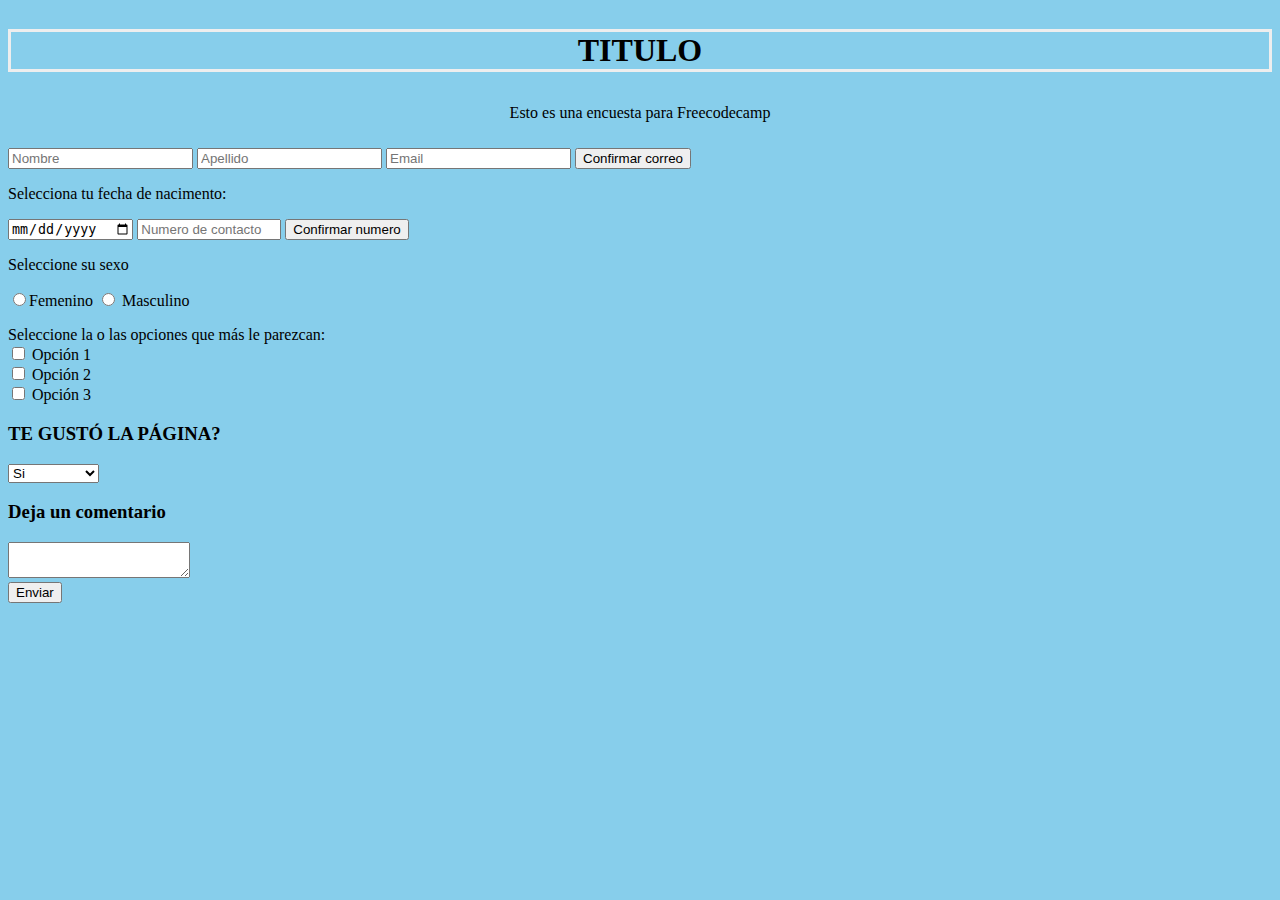
<file: Primer portfolio/encuesta.html>
<!DOCTYPE html>
<html>
  <link rel="stylesheet" href="encuesta.css">
  <header>
    <h1 id="title">TITULO </h1>
<p id="description"> Esto es una encuesta para Freecodecamp <p>
  </header>
  <body id="container">
<form id="survey-form">

<label id="name-label">
  <input type="text" placeholder="Nombre" id="name" required> 
  </label>
  <label>
  <input type="text" placeholder="Apellido" id="apellido" required>
  </label>

  <label for="email-label" id="email-label">
  <input id="email" type="email" placeholder="Email" id="email" required> <button>Confirmar correo</button>
  </label>



<p> Selecciona tu fecha de nacimento: </p>

<input type="date" placeholder="Fecha de nacimiento"  id="date" required>

  <label id="number-label">

<input type="number"  placeholder="Numero de contacto" 
 min="0" max="1000000000000" id="number" required> <button>Confirmar numero</button>
  </label>

<div id="checkbox-y-radio">
<p>Seleccione su sexo</p>
<label for="femenino">
<input type="radio" name="femenino-masculino" value="value">Femenino
</label>
<label for="masculino">
<input type ="radio" value="value" name="femenino-masculino"> Masculino
</label>
  </div>

  <div>
    <label id="checkbox">
      <p> Seleccione la o las opciones que más le parezcan:
      <br>
      
      <input type="checkbox" value="value1" name="opcion 1"> Opción 1
      <br>
        <input type="checkbox" value="value2" name="opcion 2"> Opción 2
        <br>
          <input type="checkbox" value="value3" name="opcion 3"> Opción 3


    </label>
  </div>
  <div>
    <h3>TE GUSTÓ LA PÁGINA?</h3>
    <select id="dropdown" name="select">
  <option value="value1">Si </option>
  <option value="value2">No</option>
  <option value="value3">Me da igual</option>
</select>
  </div>
  <h3>Deja un comentario</h3>
  <textarea></textarea>
  <div id="Enviar">
    <button id="submit">Enviar</button>
  </div>

  
    

  </form>
  


  
  </body>

  <footer></footer>
  </html>

</html>
</file>
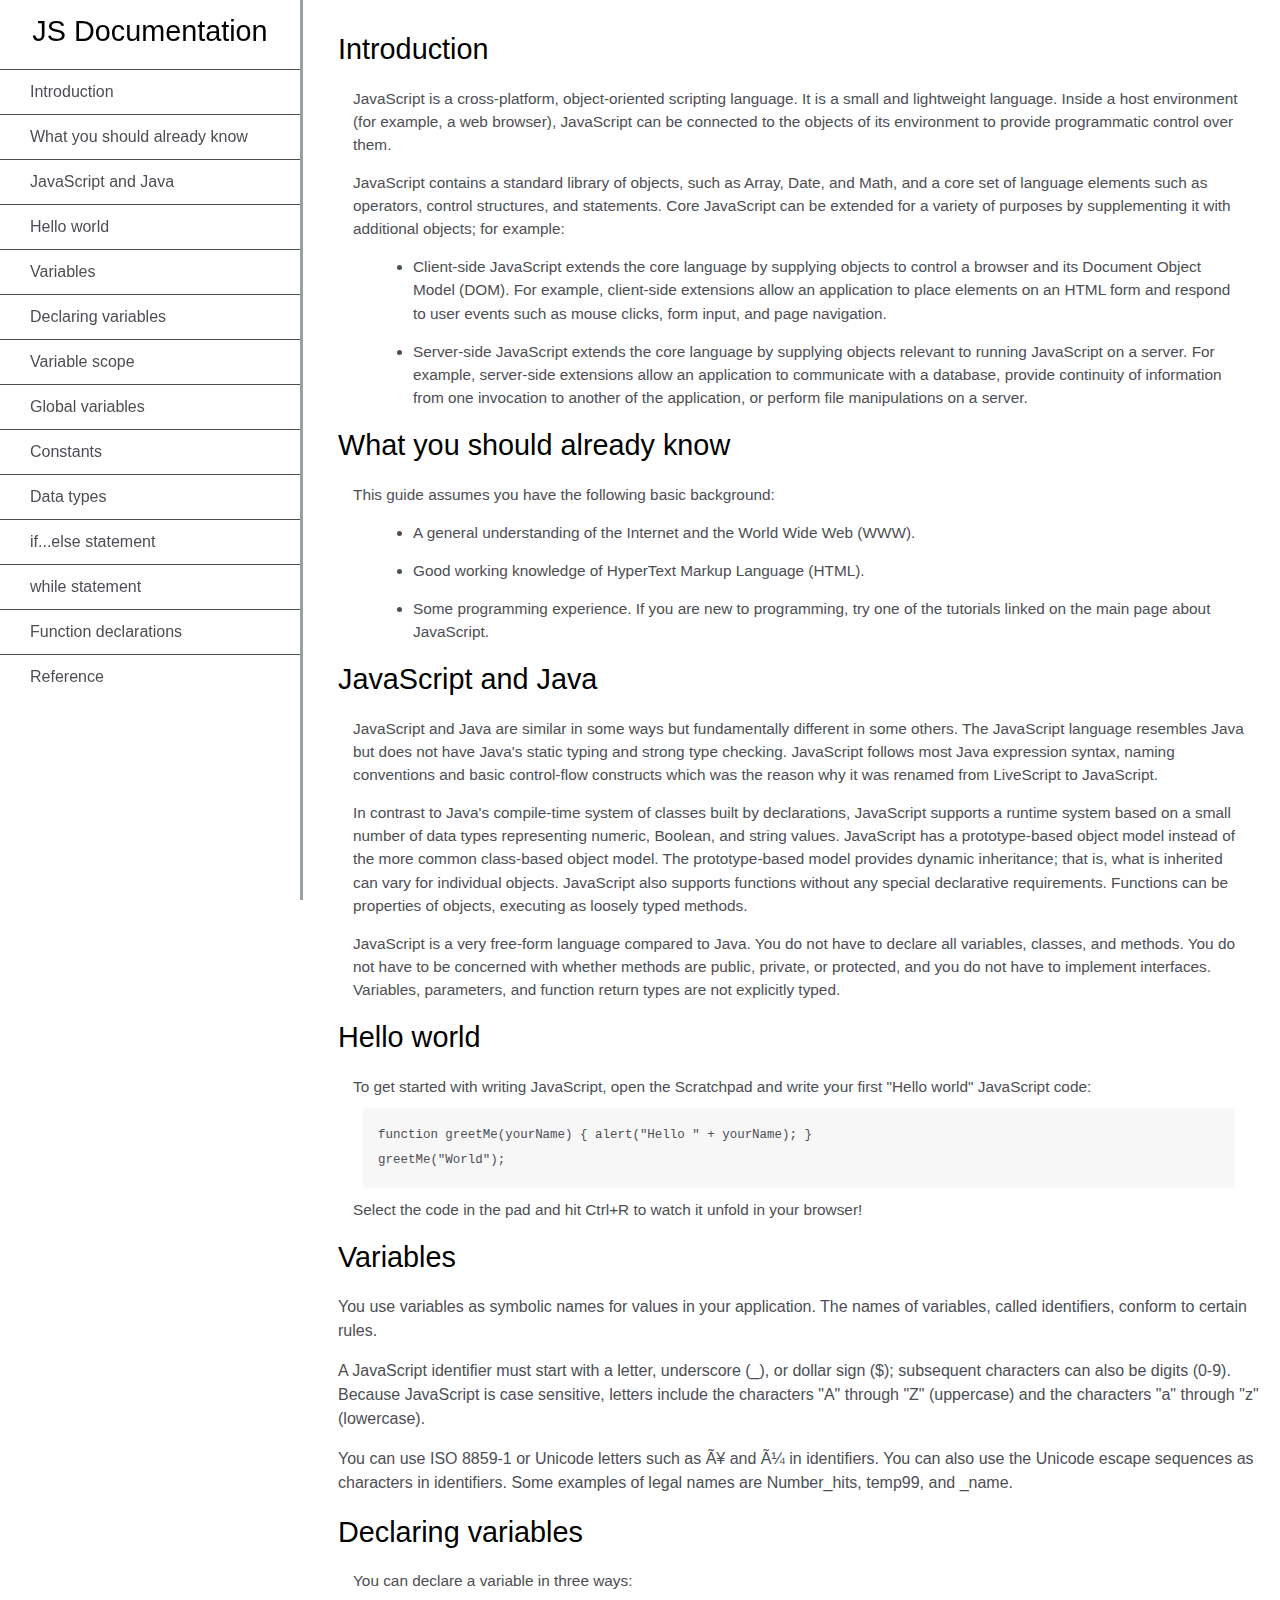
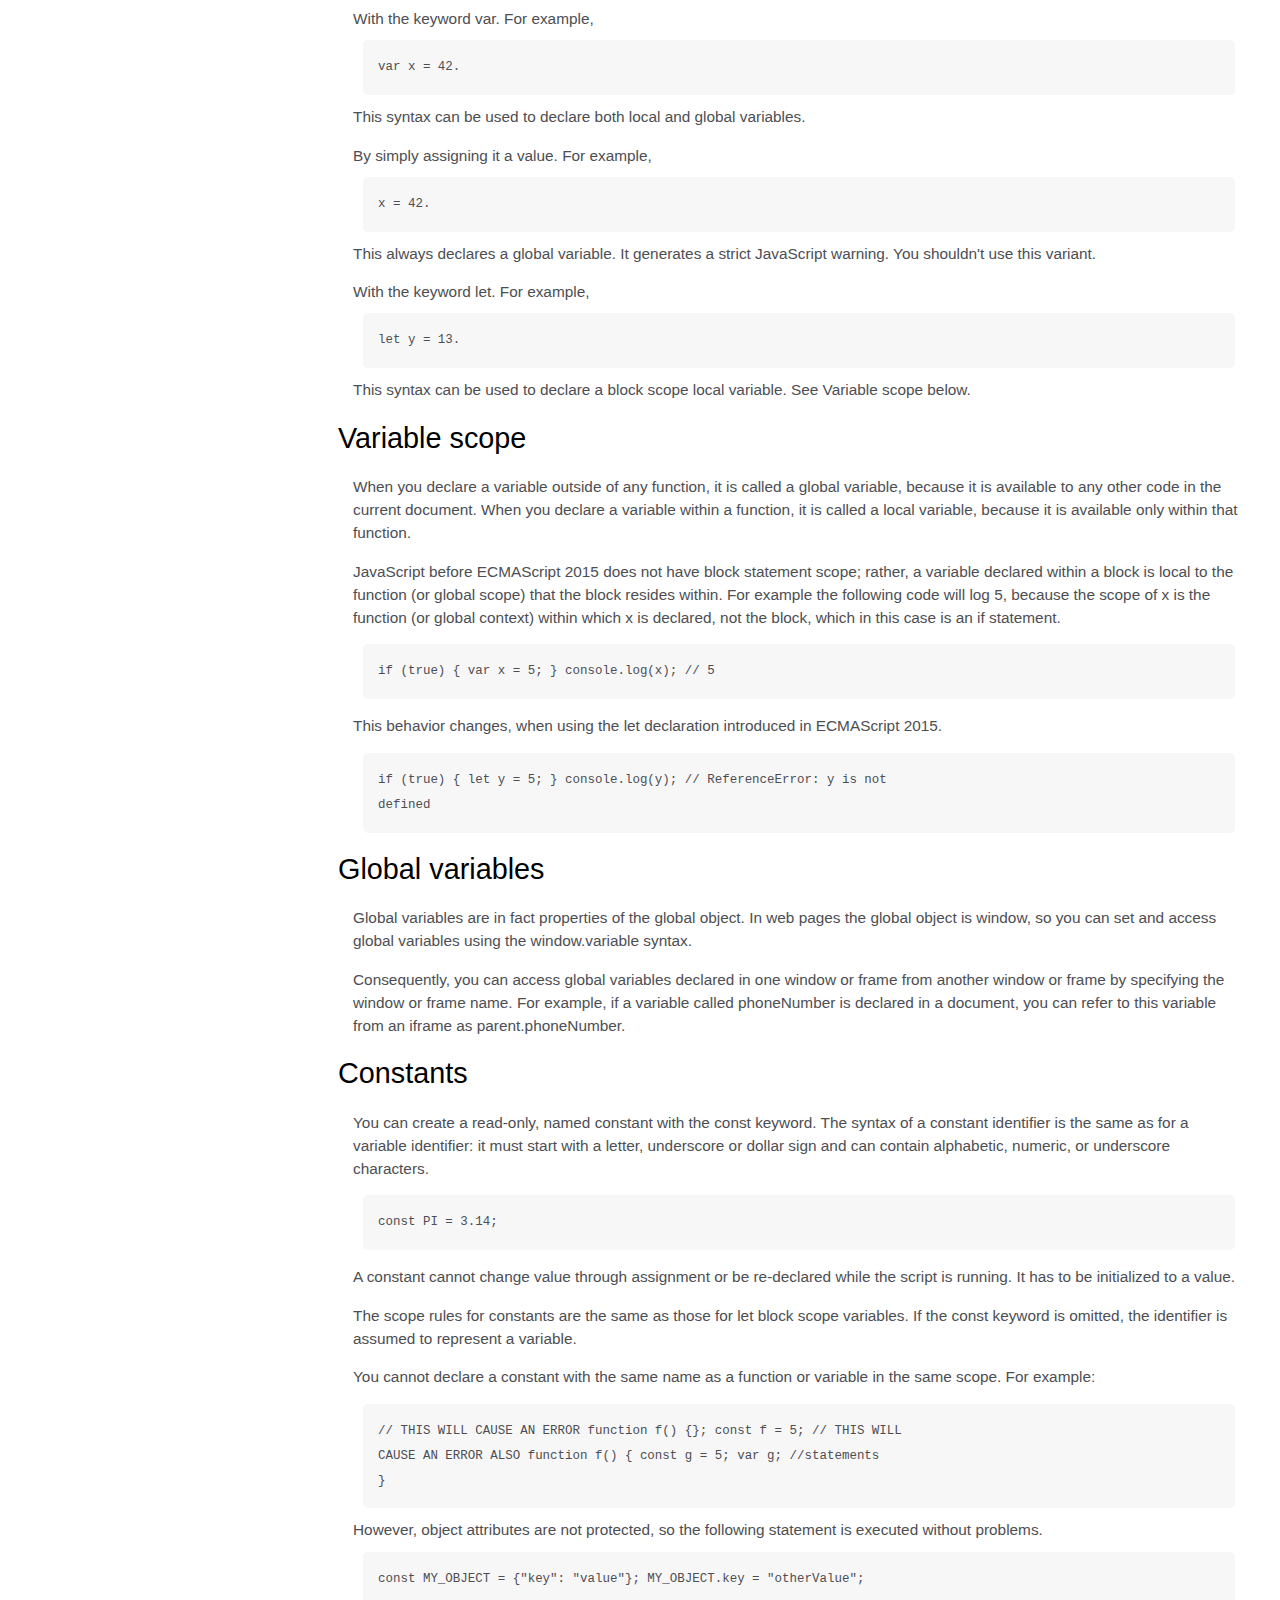
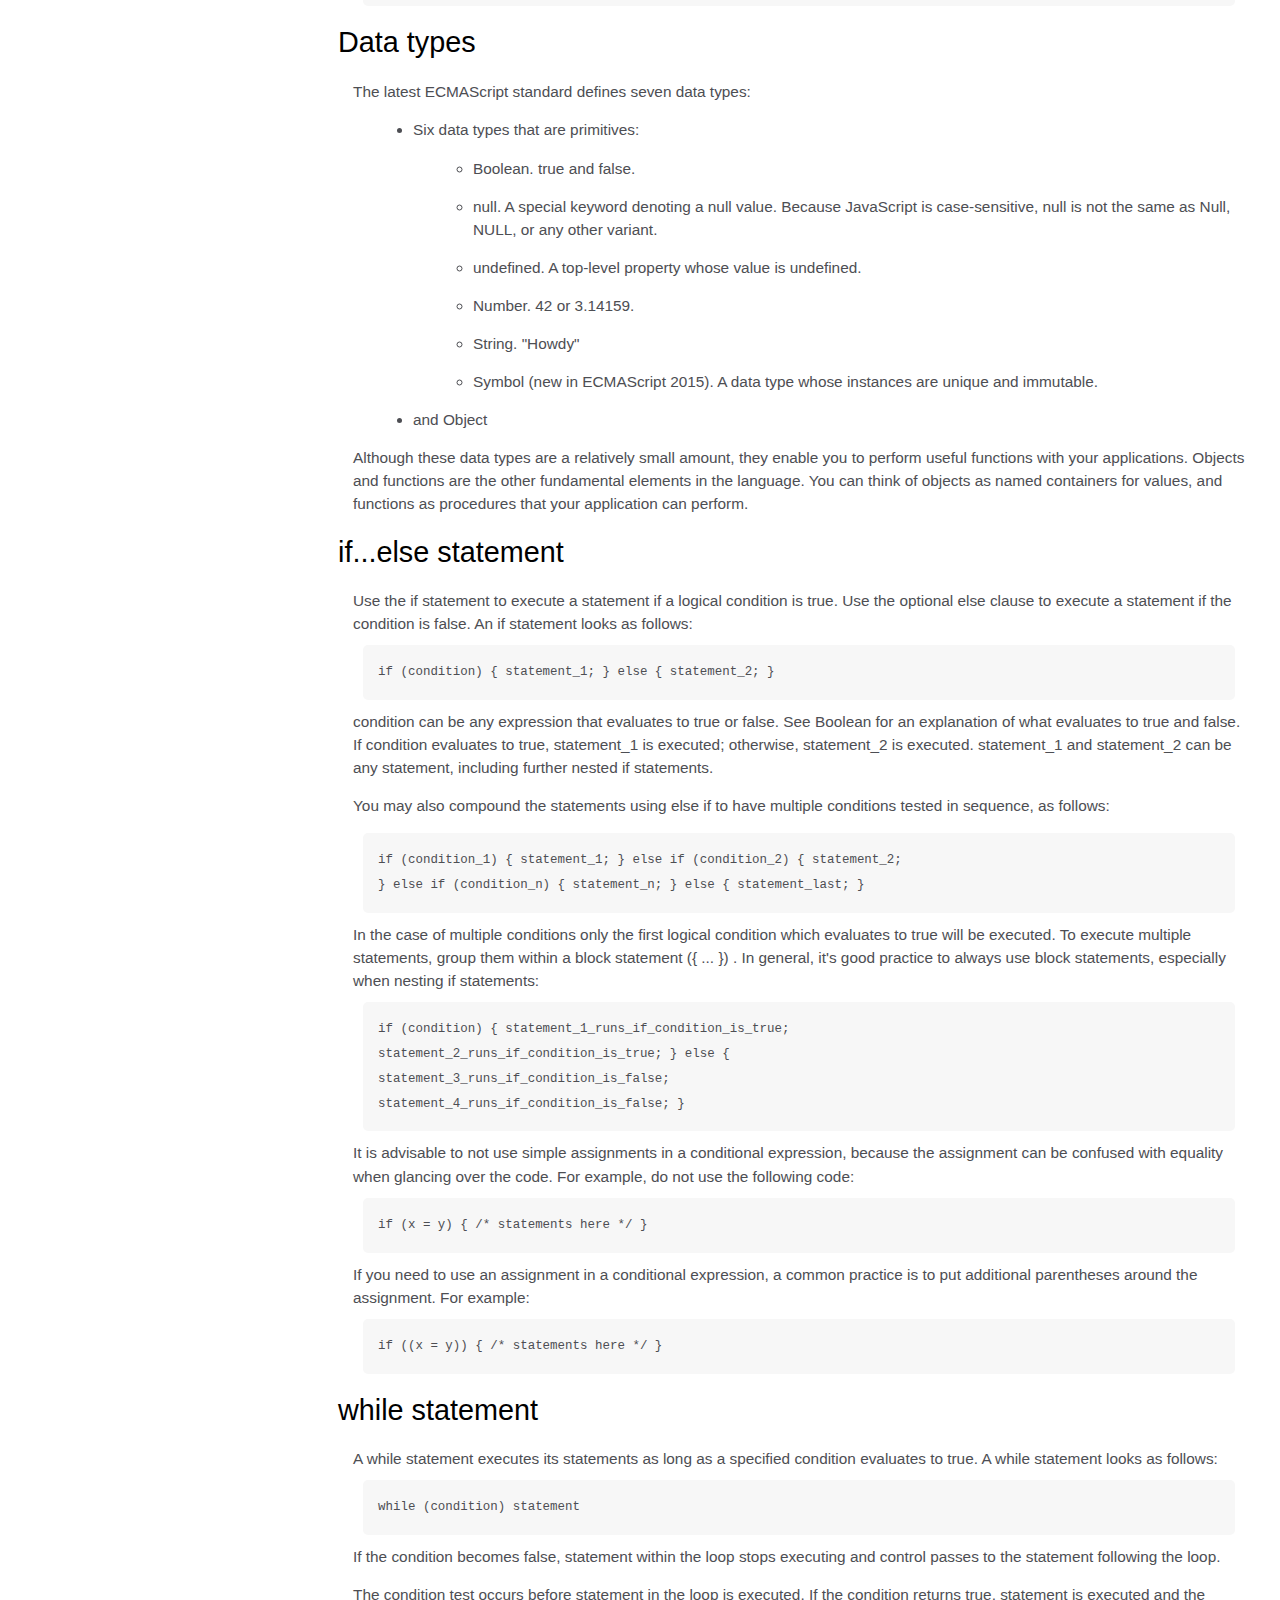
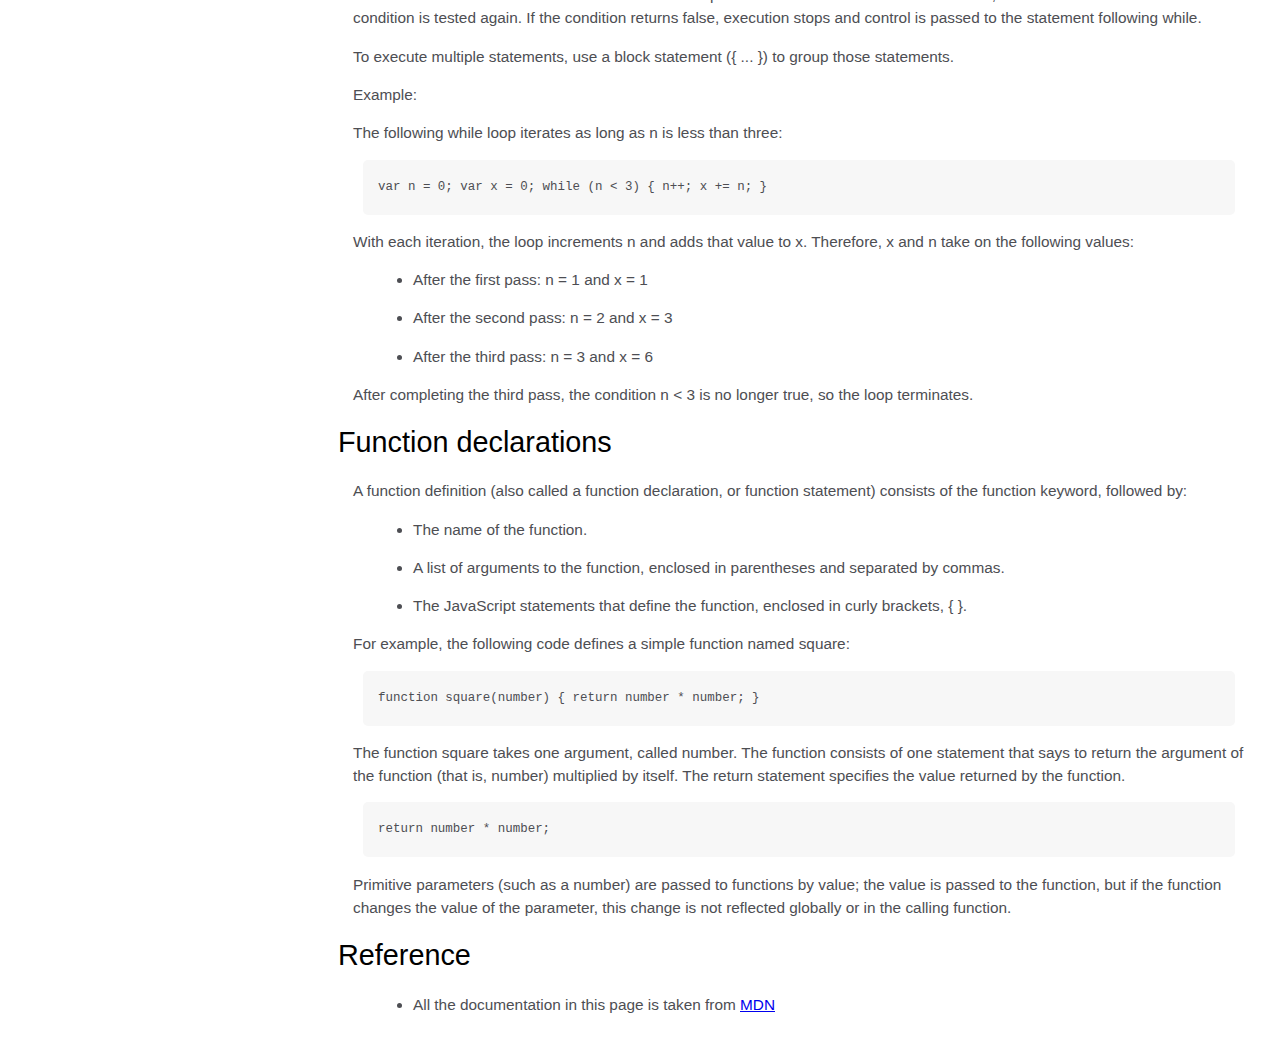
<file: Primer portfolio/infoTecnica.html>
<!DOCTYPE html>
<html lang="es">
<head>
    <link rel="stylesheet" href="infoTecnica.css"
    <meta charset="UTF-8">
    <meta http-equiv="X-UA-Compatible" content="IE=edge">
    <meta name="viewport" content="width=device-width, initial-scale=1.0">
    <title>Document</title>
</head>
<nav id="navbar">
  <header>JS Documentation</header>
  <ul>
    <li><a class="nav-link" href="#Introduction">Introduction</a></li>
    <li>
      <a class="nav-link" href="#What_you_should_already_know"
        >What you should already know</a
      >
    </li>
    <li>
      <a class="nav-link" href="#JavaScript_and_Java">JavaScript and Java</a>
    </li>
    <li><a class="nav-link" href="#Hello_world">Hello world</a></li>
    <li><a class="nav-link" href="#Variables">Variables</a></li>
    <li>
      <a class="nav-link" href="#Declaring_variables">Declaring variables</a>
    </li>
    <li><a class="nav-link" href="#Variable_scope">Variable scope</a></li>
    <li><a class="nav-link" href="#Global_variables">Global variables</a></li>
    <li><a class="nav-link" href="#Constants">Constants</a></li>
    <li><a class="nav-link" href="#Data_types">Data types</a></li>
    <li>
      <a class="nav-link" href="#if...else_statement">if...else statement</a>
    </li>
    <li><a class="nav-link" href="#while_statement">while statement</a></li>
    <li>
      <a class="nav-link" href="#Function_declarations"
        >Function declarations</a
      >
    </li>
    <li><a class="nav-link" href="#Reference">Reference</a></li>
  </ul>
</nav>
<main id="main-doc">
  <section class="main-section" id="Introduction">
    <header>Introduction</header>
    <article>
      <p>
        JavaScript is a cross-platform, object-oriented scripting language. It
        is a small and lightweight language. Inside a host environment (for
        example, a web browser), JavaScript can be connected to the objects of
        its environment to provide programmatic control over them.
      </p>

      <p>
        JavaScript contains a standard library of objects, such as Array, Date,
        and Math, and a core set of language elements such as operators, control
        structures, and statements. Core JavaScript can be extended for a
        variety of purposes by supplementing it with additional objects; for
        example:
      </p>
      <ul>
        <li>
          Client-side JavaScript extends the core language by supplying objects
          to control a browser and its Document Object Model (DOM). For example,
          client-side extensions allow an application to place elements on an
          HTML form and respond to user events such as mouse clicks, form input,
          and page navigation.
        </li>
        <li>
          Server-side JavaScript extends the core language by supplying objects
          relevant to running JavaScript on a server. For example, server-side
          extensions allow an application to communicate with a database,
          provide continuity of information from one invocation to another of
          the application, or perform file manipulations on a server.
        </li>
      </ul>
    </article>
  </section>
  <section class="main-section" id="What_you_should_already_know">
    <header>What you should already know</header>
    <article>
      <p>This guide assumes you have the following basic background:</p>

      <ul>
        <li>
          A general understanding of the Internet and the World Wide Web (WWW).
        </li>
        <li>Good working knowledge of HyperText Markup Language (HTML).</li>
        <li>
          Some programming experience. If you are new to programming, try one of
          the tutorials linked on the main page about JavaScript.
        </li>
      </ul>
    </article>
  </section>
  <section class="main-section" id="JavaScript_and_Java">
    <header>JavaScript and Java</header>
    <article>
      <p>
        JavaScript and Java are similar in some ways but fundamentally different
        in some others. The JavaScript language resembles Java but does not have
        Java's static typing and strong type checking. JavaScript follows most
        Java expression syntax, naming conventions and basic control-flow
        constructs which was the reason why it was renamed from LiveScript to
        JavaScript.
      </p>

      <p>
        In contrast to Java's compile-time system of classes built by
        declarations, JavaScript supports a runtime system based on a small
        number of data types representing numeric, Boolean, and string values.
        JavaScript has a prototype-based object model instead of the more common
        class-based object model. The prototype-based model provides dynamic
        inheritance; that is, what is inherited can vary for individual objects.
        JavaScript also supports functions without any special declarative
        requirements. Functions can be properties of objects, executing as
        loosely typed methods.
      </p>
      <p>
        JavaScript is a very free-form language compared to Java. You do not
        have to declare all variables, classes, and methods. You do not have to
        be concerned with whether methods are public, private, or protected, and
        you do not have to implement interfaces. Variables, parameters, and
        function return types are not explicitly typed.
      </p>
    </article>
  </section>
  <section class="main-section" id="Hello_world">
    <header>Hello world</header>
    <article>
      To get started with writing JavaScript, open the Scratchpad and write your
      first "Hello world" JavaScript code:
      <code
        >function greetMe(yourName) { alert("Hello " + yourName); }
        greetMe("World");
      </code>

      Select the code in the pad and hit Ctrl+R to watch it unfold in your
      browser!
    </article>
  </section>
  <section class="main-section" id="Variables">
    <header>Variables</header>
    <p>
      You use variables as symbolic names for values in your application. The
      names of variables, called identifiers, conform to certain rules.
    </p>
    <p>
      A JavaScript identifier must start with a letter, underscore (_), or
      dollar sign ($); subsequent characters can also be digits (0-9). Because
      JavaScript is case sensitive, letters include the characters "A" through
      "Z" (uppercase) and the characters "a" through "z" (lowercase).
    </p>
    <p>
      You can use ISO 8859-1 or Unicode letters such as å and ü in identifiers.
      You can also use the Unicode escape sequences as characters in
      identifiers. Some examples of legal names are Number_hits, temp99, and
      _name.
    </p>
  </section>
  <section class="main-section" id="Declaring_variables">
    <header>Declaring variables</header>
    <article>
      You can declare a variable in three ways:
      <p>
        With the keyword var. For example, <code>var x = 42.</code> This syntax
        can be used to declare both local and global variables.
      </p>
      <p>
        By simply assigning it a value. For example, <code>x = 42.</code> This
        always declares a global variable. It generates a strict JavaScript
        warning. You shouldn't use this variant.
      </p>
      <p>
        With the keyword let. For example,<code> let y = 13.</code> This syntax
        can be used to declare a block scope local variable. See Variable scope
        below.
      </p>
    </article>
  </section>
  <section class="main-section" id="Variable_scope">
    <header>Variable scope</header>
    <article>
      <p>
        When you declare a variable outside of any function, it is called a
        global variable, because it is available to any other code in the
        current document. When you declare a variable within a function, it is
        called a local variable, because it is available only within that
        function.
      </p>

      <p>
        JavaScript before ECMAScript 2015 does not have block statement scope;
        rather, a variable declared within a block is local to the function (or
        global scope) that the block resides within. For example the following
        code will log 5, because the scope of x is the function (or global
        context) within which x is declared, not the block, which in this case
        is an if statement.
      </p>
      <code>if (true) { var x = 5; } console.log(x); // 5</code>
      <p>
        This behavior changes, when using the let declaration introduced in
        ECMAScript 2015.
      </p>

      <code
        >if (true) { let y = 5; } console.log(y); // ReferenceError: y is not
        defined</code
      >
    </article>
  </section>
  <section class="main-section" id="Global_variables">
    <header>Global variables</header>
    <article>
      <p>
        Global variables are in fact properties of the global object. In web
        pages the global object is window, so you can set and access global
        variables using the window.variable syntax.
      </p>

      <p>
        Consequently, you can access global variables declared in one window or
        frame from another window or frame by specifying the window or frame
        name. For example, if a variable called phoneNumber is declared in a
        document, you can refer to this variable from an iframe as
        parent.phoneNumber.
      </p>
    </article>
  </section>
  <section class="main-section" id="Constants">
    <header>Constants</header>
    <article>
      <p>
        You can create a read-only, named constant with the const keyword. The
        syntax of a constant identifier is the same as for a variable
        identifier: it must start with a letter, underscore or dollar sign and
        can contain alphabetic, numeric, or underscore characters.
      </p>

      <code>const PI = 3.14;</code>
      <p>
        A constant cannot change value through assignment or be re-declared
        while the script is running. It has to be initialized to a value.
      </p>

      <p>
        The scope rules for constants are the same as those for let block scope
        variables. If the const keyword is omitted, the identifier is assumed to
        represent a variable.
      </p>

      <p>
        You cannot declare a constant with the same name as a function or
        variable in the same scope. For example:
      </p>

      <code
        >// THIS WILL CAUSE AN ERROR function f() {}; const f = 5; // THIS WILL
        CAUSE AN ERROR ALSO function f() { const g = 5; var g; //statements
        }</code
      >
      However, object attributes are not protected, so the following statement
      is executed without problems.
      <code
        >const MY_OBJECT = {"key": "value"}; MY_OBJECT.key = "otherValue";</code
      >
    </article>
  </section>
  <section class="main-section" id="Data_types">
    <header>Data types</header>
    <article>
      <p>The latest ECMAScript standard defines seven data types:</p>
      <ul>
        <li>
          <p>Six data types that are primitives:</p>
          <ul>
            <li>Boolean. true and false.</li>
            <li>
              null. A special keyword denoting a null value. Because JavaScript
              is case-sensitive, null is not the same as Null, NULL, or any
              other variant.
            </li>
            <li>undefined. A top-level property whose value is undefined.</li>
            <li>Number. 42 or 3.14159.</li>
            <li>String. "Howdy"</li>
            <li>
              Symbol (new in ECMAScript 2015). A data type whose instances are
              unique and immutable.
            </li>
          </ul>
        </li>

        <li>and Object</li>
      </ul>
      Although these data types are a relatively small amount, they enable you
      to perform useful functions with your applications. Objects and functions
      are the other fundamental elements in the language. You can think of
      objects as named containers for values, and functions as procedures that
      your application can perform.
    </article>
  </section>
  <section class="main-section" id="if...else_statement">
    <header>if...else statement</header>
    <article>
      Use the if statement to execute a statement if a logical condition is
      true. Use the optional else clause to execute a statement if the condition
      is false. An if statement looks as follows:

      <code>if (condition) { statement_1; } else { statement_2; }</code>
      condition can be any expression that evaluates to true or false. See
      Boolean for an explanation of what evaluates to true and false. If
      condition evaluates to true, statement_1 is executed; otherwise,
      statement_2 is executed. statement_1 and statement_2 can be any statement,
      including further nested if statements.
      <p>
        You may also compound the statements using else if to have multiple
        conditions tested in sequence, as follows:
      </p>
      <code
        >if (condition_1) { statement_1; } else if (condition_2) { statement_2;
        } else if (condition_n) { statement_n; } else { statement_last; }
      </code>
      In the case of multiple conditions only the first logical condition which
      evaluates to true will be executed. To execute multiple statements, group
      them within a block statement ({ ... }) . In general, it's good practice
      to always use block statements, especially when nesting if statements:

      <code
        >if (condition) { statement_1_runs_if_condition_is_true;
        statement_2_runs_if_condition_is_true; } else {
        statement_3_runs_if_condition_is_false;
        statement_4_runs_if_condition_is_false; }</code
      >
      It is advisable to not use simple assignments in a conditional expression,
      because the assignment can be confused with equality when glancing over
      the code. For example, do not use the following code:
      <code>if (x = y) { /* statements here */ }</code> If you need to use an
      assignment in a conditional expression, a common practice is to put
      additional parentheses around the assignment. For example:

      <code>if ((x = y)) { /* statements here */ }</code>
    </article>
  </section>
  <section class="main-section" id="while_statement">
    <header>while statement</header>
    <article>
      A while statement executes its statements as long as a specified condition
      evaluates to true. A while statement looks as follows:

      <code>while (condition) statement</code> If the condition becomes false,
      statement within the loop stops executing and control passes to the
      statement following the loop.

      <p>
        The condition test occurs before statement in the loop is executed. If
        the condition returns true, statement is executed and the condition is
        tested again. If the condition returns false, execution stops and
        control is passed to the statement following while.
      </p>

      <p>
        To execute multiple statements, use a block statement ({ ... }) to group
        those statements.
      </p>

      Example:

      <p>The following while loop iterates as long as n is less than three:</p>

      <code>var n = 0; var x = 0; while (n &lt; 3) { n++; x += n; }</code>
      <p>
        With each iteration, the loop increments n and adds that value to x.
        Therefore, x and n take on the following values:
      </p>

      <ul>
        <li>After the first pass: n = 1 and x = 1</li>
        <li>After the second pass: n = 2 and x = 3</li>
        <li>After the third pass: n = 3 and x = 6</li>
      </ul>
      <p>
        After completing the third pass, the condition n &lt; 3 is no longer
        true, so the loop terminates.
      </p>
    </article>
  </section>
  <section class="main-section" id="Function_declarations">
    <header>Function declarations</header>
    <article>
      A function definition (also called a function declaration, or function
      statement) consists of the function keyword, followed by:

      <ul>
        <li>The name of the function.</li>
        <li>
          A list of arguments to the function, enclosed in parentheses and
          separated by commas.
        </li>
        <li>
          The JavaScript statements that define the function, enclosed in curly
          brackets, { }.
        </li>
      </ul>
      <p>
        For example, the following code defines a simple function named square:
      </p>

      <code>function square(number) { return number * number; }</code>
      <p>
        The function square takes one argument, called number. The function
        consists of one statement that says to return the argument of the
        function (that is, number) multiplied by itself. The return statement
        specifies the value returned by the function.
      </p>
      <code>return number * number;</code>
      <p>
        Primitive parameters (such as a number) are passed to functions by
        value; the value is passed to the function, but if the function changes
        the value of the parameter, this change is not reflected globally or in
        the calling function.
      </p>
    </article>
  </section>
  <section class="main-section" id="Reference">
    <header>Reference</header>
    <article>
      <ul>
        <li>
          All the documentation in this page is taken from
          <a
            href="https://developer.mozilla.org/en-US/docs/Web/JavaScript/Guide"
            target="_blank"
            >MDN</a
          >
        </li>
      </ul>
    </article>
  </section>
</main>
</file>
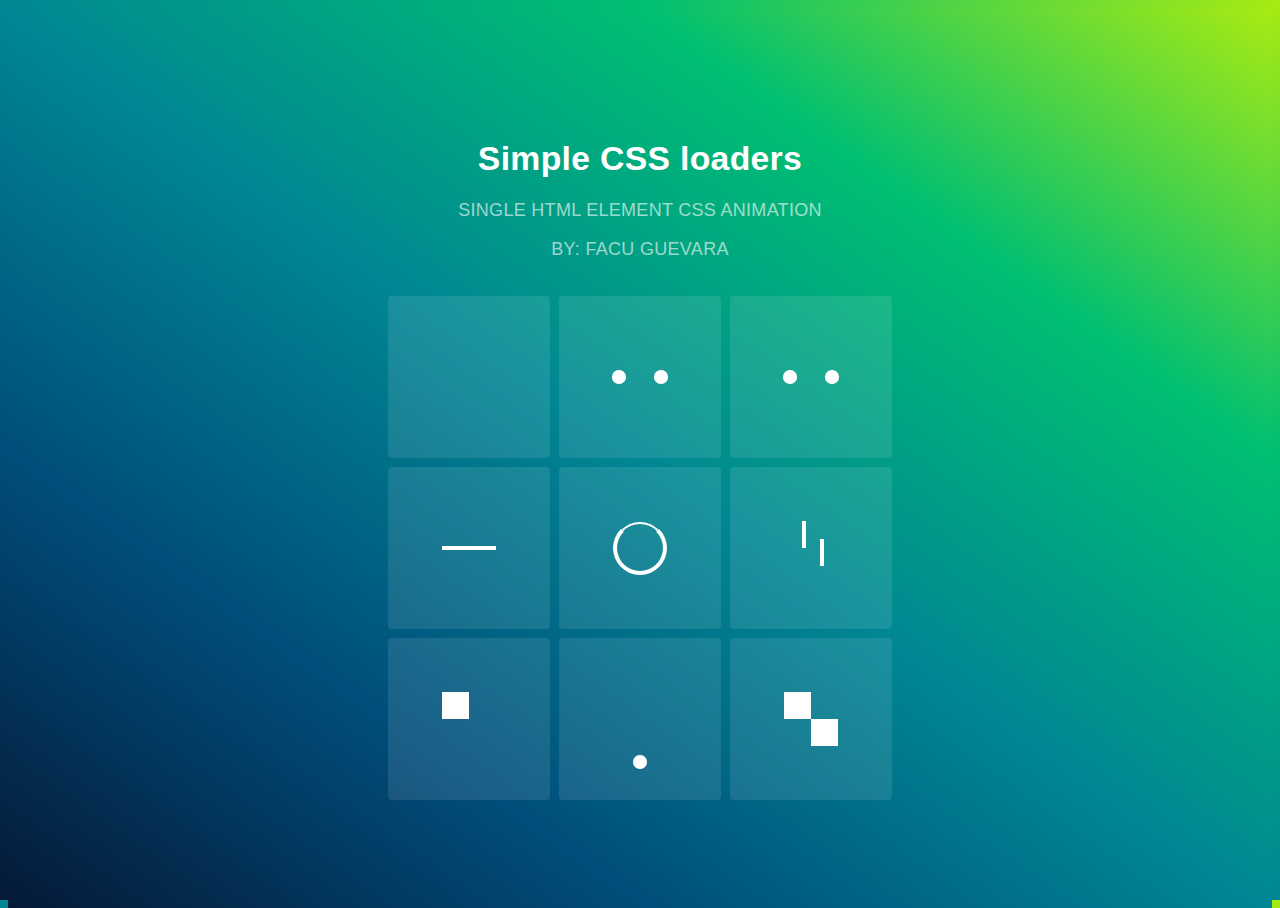
<file: Primer portfolio/visiorWiki.html>
<!DOCTYPE html>
<html lang="es">
<head>
    <link rel="stylesheet" href="visorwiki.css">
    <meta charset="UTF-8">
    <meta http-equiv="X-UA-Compatible" content="IE=edge">
    <meta name="viewport" content="width=device-width, initial-scale=1.0">
    <title>Document</title>
</head>
<body>
    <div class="page">
        <header class="header">
            <h1 class="header-title">Simple CSS loaders</h1>
        
            <p class="header-subtitle">single html element css animation</p>
            <p class="header-subtitle">BY: Facu Guevara </p>
        </header>
        
        <main class="container">
            <div class="item">
                <i class="loader --2"></i>
            </div>
            <div class="item">
                <i class="loader --9"></i>
            </div>
            <div class="item">
                <i class="loader --3"></i>
            </div>
            
            <div class="item">
                <i class="loader --4"></i>
            </div>
            <div class="item">
                <i class="loader --1"></i>
            </div>
            <div class="item">
                <i class="loader --5"></i>
            </div>
            
            <div class="item">
                <i class="loader --6"></i>
            </div>
            <div class="item">
                <i class="loader --8"></i>
            </div>
            <div class="item">
                <i class="loader --7"></i>
            </div>
        </main>
    </div>
</body>
</html>
</file>
<file: Primer portfolio/encuesta.css>
#container{
    background-color: skyblue
  }
  #title {
    display: flex;
    text-align: center;
    justify-content: center;
    border: #eee 3px solid;
    
  }
  
  #description{
    display: flex;
    justify-content: center;
    padding-bottom: 10px;
    padding-top: 10px;
  }
  
  #container{
    display: grid;
    
  }
</file>
<file: Primer portfolio/infoTecnica.css>
html,
body {
  min-width: 290px;
  color: #4d4e53;
  background-color: #ffffff;
  font-family: 'Open Sans', Arial, sans-serif;
  line-height: 1.5;
}

#navbar {
  position: fixed;
  min-width: 290px;
  top: 0px;
  left: 0px;
  width: 300px;
  height: 100%;
  border-right: solid;
  border-color: rgba(0, 22, 22, 0.4);
}

header {
  color: black;
  margin: 10px;
  text-align: center;
  font-size: 1.8em;
  font-weight: thin;
}

#main-doc header {
  text-align: left;
  margin: 0px;
}

#navbar ul {
  height: 88%;
  padding: 0;
  overflow-y: auto;
  overflow-x: hidden;
}

#navbar li {
  color: #4d4e53;
  border-top: 1px solid;
  list-style: none;
  position: relative;
  width: 100%;
}

#navbar a {
  display: block;
  padding: 10px 30px;
  color: #4d4e53;
  text-decoration: none;
  cursor: pointer;
}

#main-doc {
  position: absolute;
  margin-left: 310px;
  padding: 20px;
  margin-bottom: 110px;
}

section article {
  color: #4d4e53;
  margin: 15px;
  font-size: 0.96em;
}

section li {
  margin: 15px 0px 0px 20px;
}

code {
  display: block;
  text-align: left;
  white-space: pre-line;
  position: relative;
  word-break: normal;
  word-wrap: normal;
  line-height: 2;
  background-color: #f7f7f7;
  padding: 15px;
  margin: 10px;
  border-radius: 5px;
}

@media only screen and (max-width: 815px) {
  /* Para celular */
  #navbar ul {
    border: 1px solid;
    height: 207px;
  }

  #navbar {
    background-color: white;
    position: absolute;
    top: 0;
    padding: 0;
    margin: 0;
    width: 100%;
    max-height: 275px;
    border: none;
    z-index: 1;
    border-bottom: 2px solid;
  }

  #main-doc {
    position: relative;
    margin-left: 0px;
    margin-top: 270px;
  }
}

@media only screen and (max-width: 400px) {
  #main-doc {
    margin-left: -10px;
  }

  code {
    margin-left: -20px;
    width: 100%;
    padding: 15px;
    padding-left: 10px;
    padding-right: 45px;
    min-width: 233px;
  }
}
</file>
<file: Primer portfolio/visorwiki.css>
.loader {
	--color: white;
	--size-mid: 6vmin;
	--size-dot: 1.5vmin;
	--size-bar: 0.4vmin;
	--size-square: 3vmin;
	
	display: block;
	position: relative;
	width: 50%;
	display: grid;
	place-items: center;
}

.loader::before,
.loader::after {
	content: '';
	box-sizing: border-box;
	position: absolute;
}

/**
	loader --1
**/
.loader.--1::before {
	width: var(--size-mid);
	height: var(--size-mid);
	border: 4px solid var(--color);
	border-top-color: transparent;
	border-radius: 50%;
	animation: loader-1 1s linear infinite;
}

.loader.--1::after {
	width: calc(var(--size-mid) - 2px);
	height: calc(var(--size-mid) - 2px);
	border: 2px solid transparent;
	border-top-color: var(--color);
	border-radius: 50%;
	animation: loader-1 0.6s linear reverse infinite;
}

@keyframes loader-1 {
	100% {
		transform: rotate(1turn);
	}
}

/**
	loader --2
**/
.loader.--2::before,
.loader.--2::after {
	width: var(--size-dot);
	height: var(--size-dot);
	background-color: var(--color);
	border-radius: 50%;
	opacity: 0;
	animation: loader-2 0.8s cubic-bezier(0.2, 0.32, 0, 0.87) infinite;
}

.loader.--2::after {
	animation-delay: 0.3s;
}

@keyframes loader-2 {
	0%, 80%, 100% {
		opacity: 0;
	}
	
	33% {
		opacity: 1;
	}
	
	0%, 100% {
		transform: translateX(-4vmin);
	}
	
	90% {
		transform: translateX(4vmin);
	}
}

/**
	loader --3
**/
.loader.--3::before,
.loader.--3::after {
	width: var(--size-dot);
	height: var(--size-dot);
	background-color: var(--color);
	border-radius: 50%;
	animation: loader-3 1.2s ease-in-out infinite;
}

.loader.--3::before {
	left: calc(50% - 1.6vmin - var(--size-dot));
}

.loader.--3::after {
	left: calc(50% + 1.6vmin);
	animation-delay: -0.4s;
}

@keyframes loader-3 {
	0%, 100% {
		transform: translateY(-2.6vmin);
	}
	
	44% {
		transform: translateY(2.6vmin);
	}
}

/**
	loader --4
**/
.loader.--4::before {
	height: var(--size-bar);
	width: 6vmin;
	background-color: var(--color);
	animation: loader-4 0.8s cubic-bezier(0, 0, 0.03, 0.9) infinite;
}

@keyframes loader-4 {
	0%, 44%, 88.1%, 100% {
		transform-origin: left;
	}
	
	0%, 100%, 88% {
		transform: scaleX(0);
	}
	
	44.1%, 88% {
		transform-origin: right;
	}
	
	33%, 44% {
		transform: scaleX(1);
	}
}

/**
	loader --5
**/
.loader.--5::before,
.loader.--5::after {
	height: 3vmin;
	width: var(--size-bar);
	background-color: var(--color);
	animation: loader-5 0.6s cubic-bezier(0, 0, 0.03, 0.9) infinite;
}

.loader.--5::before {
	left: calc(50% - 1vmin);
	top: calc(50% - 3vmin);
}

.loader.--5::after {
	left: calc(50% + 1vmin);
	top: calc(50% - 1vmin);
	animation-delay: 0.2s;
}

@keyframes loader-5 {
	0%, 88%, 100% {
		opacity: 0;
	}
	
	0% {
		transform: translateY(-6vmin);
	}
	
	33% {
		opacity: 1;
	}
	
	33%, 88% {
		transform: translateY(3vmin);
	}
}

/**
	loader --6
**/
.loader.--6::before {
	width: var(--size-square);
	height: var(--size-square);
	background-color: var(--color);
	top: calc(50% - var(--size-square));
	left: calc(50% - var(--size-square));
	animation: loader-6 2.4s cubic-bezier(0, 0, 0.24, 1.21) infinite;
}

@keyframes loader-6 {
	0%, 100% {
		transform: none;
	}
	
	25% {
		transform: translateX(100%);
	}
	
	50% {
		transform: translateX(100%) translateY(100%);
	}
	
	75% {
		transform: translateY(100%);
	}
}

/**
	loader --7
**/
.loader.--7::before,
.loader.--7::after {
	width: var(--size-square);
	height: var(--size-square);
	background-color: var(--color);
}

.loader.--7::before {
	top: calc(50% - var(--size-square));
	left: calc(50% - var(--size-square));
	animation: loader-6 2.4s cubic-bezier(0, 0, 0.24, 1.21) infinite;
}

.loader.--7::after {
	top: 50%;
	left: 50%;
	animation: loader-7 2.4s cubic-bezier(0, 0, 0.24, 1.21) infinite;
}

@keyframes loader-7 {
	0%, 100% {
		transform: none;
	}
	
	25% {
		transform: translateX(-100%);
	}
	
	50% {
		transform: translateX(-100%) translateY(-100%);
	}
	
	75% {
		transform: translateY(-100%);
	}
}

/**
	loader --8
**/
.loader.--8::before,
.loader.--8::after {
	width: var(--size-dot);
	height: var(--size-dot);
	border-radius: 50%;
	background-color: var(--color);
}

.loader.--8::before {
	top: calc(50% + 4vmin);
	animation: loader-8-1 0.8s cubic-bezier(0.06, 0.01, 0.49, 1.18) infinite;
}

.loader.--8::after {
	opacity: 0;
	top: calc(50% - 2vmin);
	animation: loader-8-2 0.8s cubic-bezier(0.46,-0.1, 0.27, 1.07) 0.2s infinite;
}

@keyframes loader-8-1 {
	0%, 55%, 100% {
		opacity: 0;
	}
	
	0% {
		transform: scale(0.2);
	}
	
	22% {
		opacity: 1;
	}
	
	33%, 55% {
		transform: scale(1) translateY(-6vmin);
	}
}

@keyframes loader-8-2 {
	0%, 100% {
		opacity: 0;
	}
	
	33% {
		opacity: 0.3;
	}
	
	0% {
		transform: scale(0);
	}
	
	100% {
		transform: scale(4);
	}
}

/**
	loader --9
**/
.loader.--9::before,
.loader.--9::after {
	width: var(--size-dot);
	height: var(--size-dot);
	border-radius: 50%;
	background-color: var(--color);
	animation: loader-9 0.42s cubic-bezier(0.39, 0.31, 0, 1.11) infinite;
}

.loader.--9::before {
	left: calc(50% - var(--size-dot) - 1.6vmin);
}

.loader.--9::after {
	left: calc(50% + 1.6vmin);
	animation-delay: 0.12s;
}

@keyframes loader-9 {
	0%, 100% {
		opacity: 0;
	}
	
	0% {
		transform: translate(-4vmin, -4vmin);
	}
	
	66% {
		opacity: 1;
	}
	
	66%, 100% {
		transform: none;
	}
}

/**
	miscs
**/

.container {
	display: grid;
	grid-template-columns: repeat(3, 18vmin);
	grid-template-rows: repeat(3, 18vmin);
	grid-gap: 1vmin;
}

.item	{
	background: rgba(255, 255, 255, 0.1);
	display: grid;
	place-items: center;
	border-radius: 4px;
	transition: opacity 0.4s ease;
}

.container:hover .item {
	opacity: 0.3;
}

.container:hover .item:hover {
	opacity: 1;
}

.page {
	margin: auto;
}

.header {
	margin-bottom: 4vmin;
}

.header-title {
	font-size: 3.75vmin;
}

.header-subtitle {
	font-size: 2vmin;
	text-transform: uppercase;
	opacity: 0.6;
}

html, body {
	display: flex;
	width: 100%;
	height: 100%;
	background-image: linear-gradient(to right top, #051937, #004d7a, #008793, #00bf72, #a8eb12);
	font-family: 'Noto Sans', sans-serif;
	color: white;
	text-align: center;
	letter-spacing: 0.3px;
}
</file>
